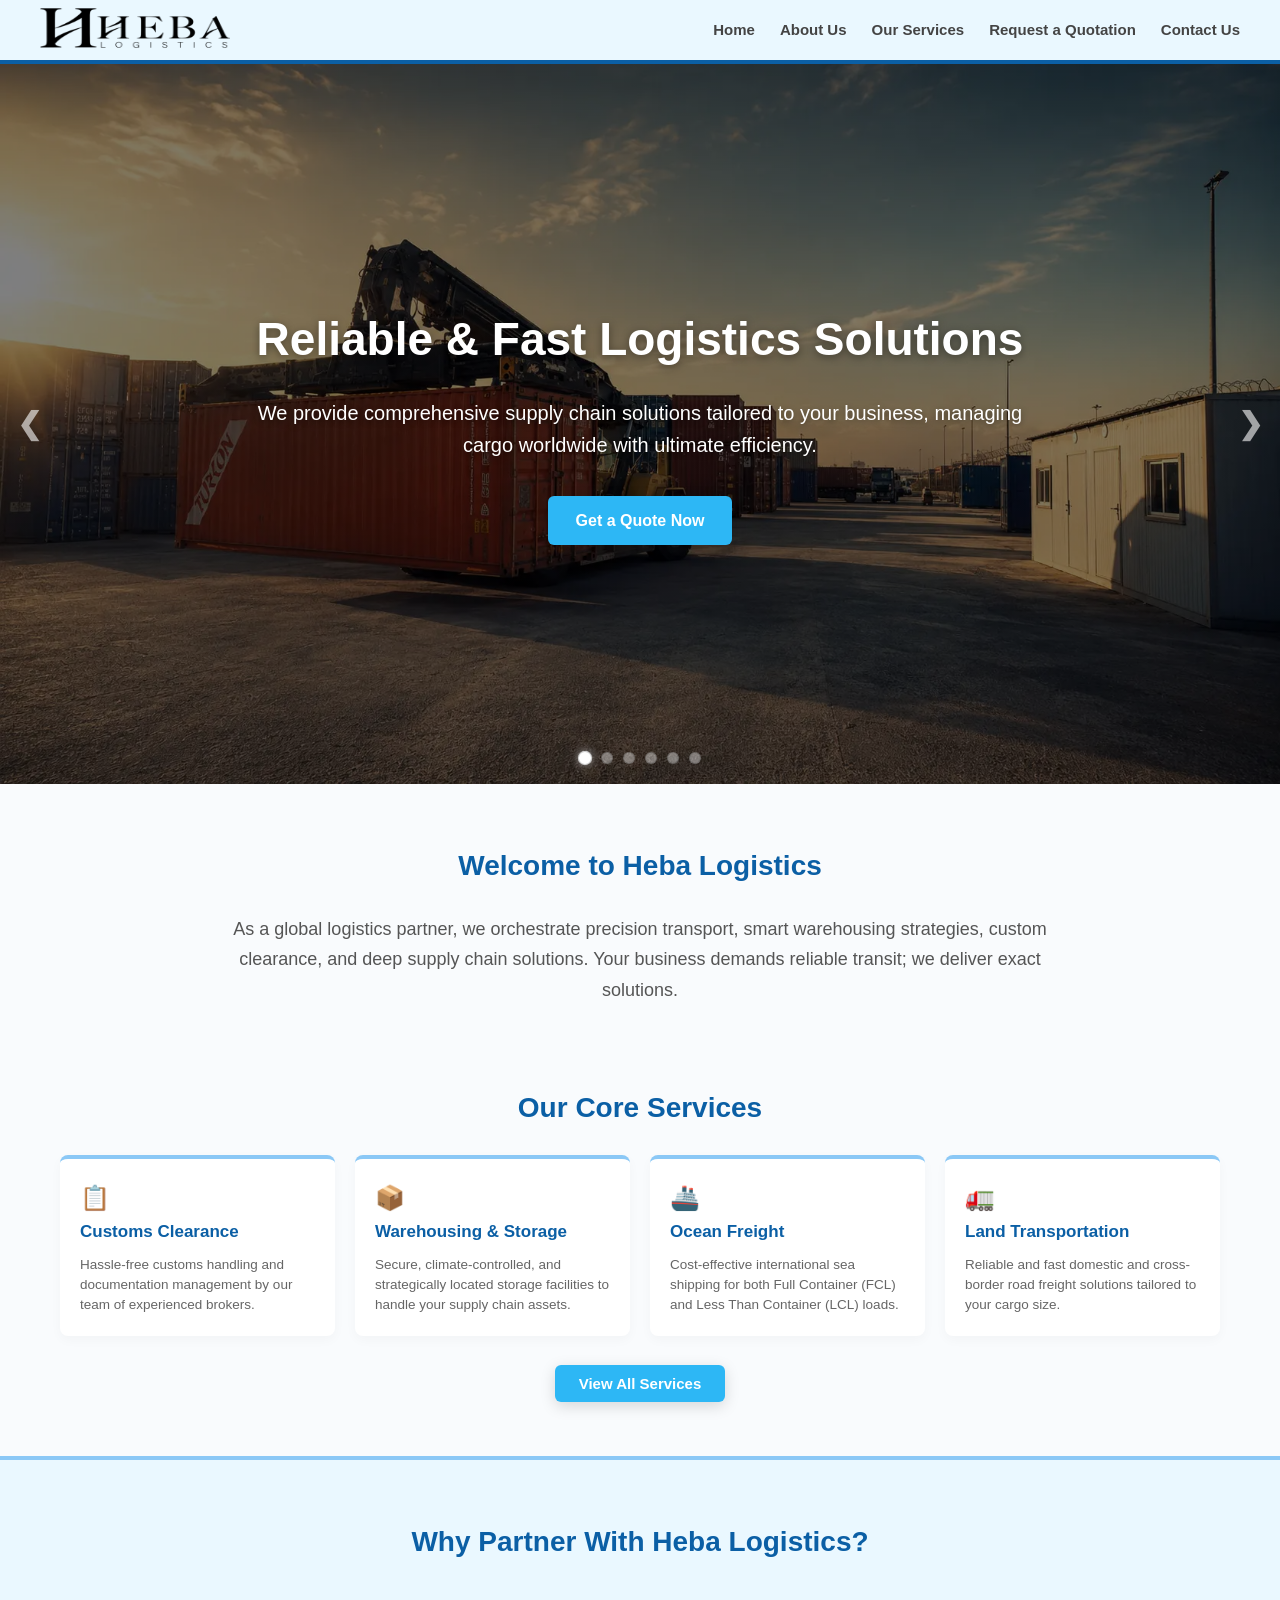
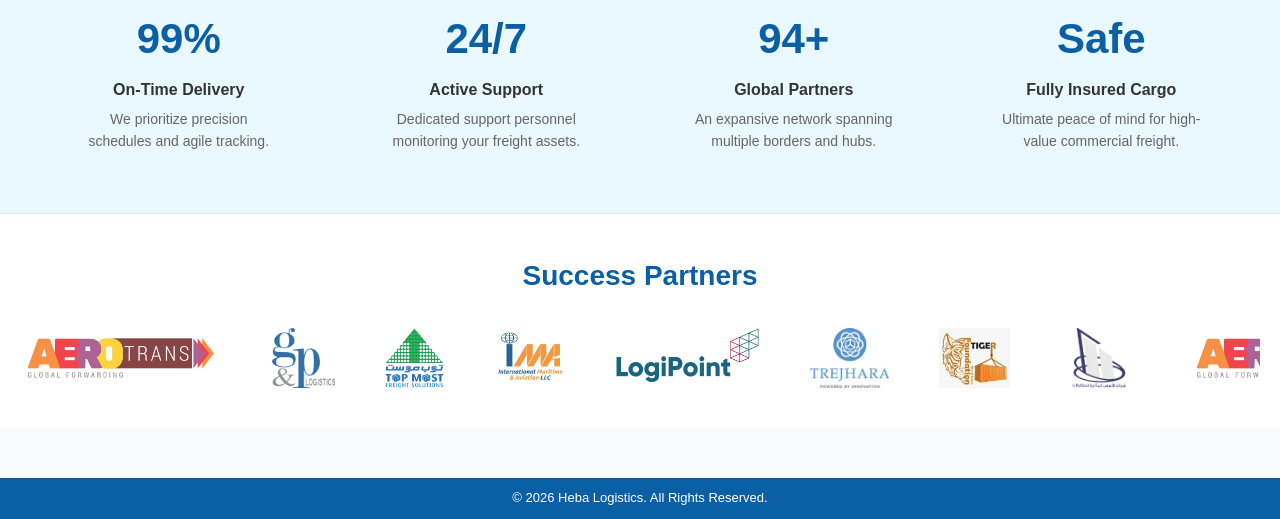
<file: index.html>
<!DOCTYPE html>
<html lang="en">
<head>
    <meta charset="UTF-8">
    <meta name="viewport" content="width=device-width, initial-scale=1.0">
    <title>Heba Logistics</title>
    <link rel="icon" type="image/webp" href="images/bluelogo.webp">    
    <link rel="stylesheet" href="style.css">
</head>
<body>

<header>
    <a href="index.html" class="logo-link">
        <img src="images/logo.webp" alt="Heba Logistics Logo" class="logo">
    </a>
    <input type="checkbox" id="menu-toggle" class="menu-toggle">
    <label for="menu-toggle" class="menu-icon">☰</label>
    <nav>
        <a href="index.html">Home</a>
        <a href="about.html">About Us</a>
        <a href="services.html">Our Services</a>
        <a href="quotation.html">Request a Quotation</a>
        <a href="contact.html">Contact Us</a>
    </nav>
</header>

<section class="hero" id="heroBanner">
    <a href="javascript:void(0)" class="slider-arrow prev-arrow" id="prevBtn">&#10094;</a>
    <a href="javascript:void(0)" class="slider-arrow next-arrow" id="nextBtn">&#10095;</a>

    <h1>Reliable & Fast Logistics Solutions</h1>
    <p>We provide comprehensive supply chain solutions tailored to your business, managing cargo worldwide with ultimate efficiency.</p>
    <a href="quotation.html" class="btn">Get a Quote Now</a>
    <div class="wallpaper-dots" id="dotsContainer"></div>
</section>

<section class="overview">
    <h2>Welcome to Heba Logistics</h2>
    <p class="overview-text">As a global logistics partner, we orchestrate precision transport, smart warehousing strategies, custom clearance, and deep supply chain solutions. Your business demands reliable transit; we deliver exact solutions.</p>
</section>

<section class="page-content" style="padding-bottom: 60px;">
    <h2 style="text-align: center;">Our Core Services</h2>
    <div class="four-card-row">
        <div class="card">
            <div class="card-icon">📋</div>
            <h3>Customs Clearance</h3>
            <p>Hassle-free customs handling and documentation management by our team of experienced brokers.</p>
        </div>
        <div class="card">
            <div class="card-icon">📦</div>
            <h3>Warehousing & Storage</h3>
            <p>Secure, climate-controlled, and strategically located storage facilities to handle your supply chain assets.</p>
        </div>
        <div class="card">
            <div class="card-icon">🚢</div>
            <h3>Ocean Freight</h3>
            <p>Cost-effective international sea shipping for both Full Container (FCL) and Less Than Container (LCL) loads.</p>
        </div>
        <div class="card">
            <div class="card-icon">🚛</div>
            <h3>Land Transportation</h3>
            <p>Reliable and fast domestic and cross-border road freight solutions tailored to your cargo size.</p>
        </div>
    </div>
    <div style="text-align: center; margin-top: 35px;">
        <a href="services.html" class="btn" style="padding: 10px 24px; font-size: 15px;">View All Services</a>
    </div>
</section>

<section style="background-color: #EAF8FF; padding: 60px 20px; text-align: center; border-top: 4px solid #8bc8f6; border-bottom: 1px solid rgba(11, 95, 165, 0.1);">
    <div style="max-width: 1200px; margin: 0 auto;">
        <h2 style="margin-bottom: 40px;">Why Partner With Heba Logistics?</h2>
        <div style="display: grid; grid-template-columns: repeat(auto-fit, minmax(220px, 1fr)); gap: 30px;">
            <div>
                <h3 style="font-size: 42px; color: #0B5FA5; margin-bottom: 5px; font-weight: 700;">99%</h3>
                <p style="font-weight: 600; color: #333; margin-bottom: 5px;">On-Time Delivery</p>
                <p style="font-size: 14px; color: #666; max-width: 200px; margin: 0 auto;">We prioritize precision schedules and agile tracking.</p>
            </div>
            <div>
                <h3 style="font-size: 42px; color: #0B5FA5; margin-bottom: 5px; font-weight: 700;">24/7</h3>
                <p style="font-weight: 600; color: #333; margin-bottom: 5px;">Active Support</p>
                <p style="font-size: 14px; color: #666; max-width: 200px; margin: 0 auto;">Dedicated support personnel monitoring your freight assets.</p>
            </div>
            <div>
                <h3 style="font-size: 42px; color: #0B5FA5; margin-bottom: 5px; font-weight: 700;">94+</h3>
                <p style="font-weight: 600; color: #333; margin-bottom: 5px;">Global Partners</p>
                <p style="font-size: 14px; color: #666; max-width: 200px; margin: 0 auto;">An expansive network spanning multiple borders and hubs.</p>
            </div>
            <div>
                <h3 style="font-size: 42px; color: #0B5FA5; margin-bottom: 5px; font-weight: 700;">Safe</h3>
                <p style="font-weight: 600; color: #333; margin-bottom: 5px;">Fully Insured Cargo</p>
                <p style="font-size: 14px; color: #666; max-width: 200px; margin: 0 auto;">Ultimate peace of mind for high-value commercial freight.</p>
            </div>
        </div>
    </div>
</section>

<section class="partners-section">
    <h2 class="partners-title">Success Partners</h2>
    <div class="partners-slider-wrapper">
        <div class="partners-slider">
            <img src="images/partner1.webp" alt="Partner 1" loading="lazy">
            <img src="images/partner2.webp" alt="Partner 2" loading="lazy">
            <img src="images/partner3.webp" alt="Partner 3" loading="lazy">
            <img src="images/partner4.webp" alt="Partner 4" loading="lazy">
            <img src="images/partner5.webp" alt="Partner 5" loading="lazy">
            <img src="images/partner6.webp" alt="Partner 6" loading="lazy">
            <img src="images/partner7.webp" alt="Partner 7" loading="lazy">
            <img src="images/partner8.webp" alt="Partner 8" loading="lazy">

            <img src="images/partner1.webp" alt="Partner 1" loading="lazy">
            <img src="images/partner2.webp" alt="Partner 2" loading="lazy">
            <img src="images/partner3.webp" alt="Partner 3" loading="lazy">
            <img src="images/partner4.webp" alt="Partner 4" loading="lazy">
            <img src="images/partner5.webp" alt="Partner 5" loading="lazy">
            <img src="images/partner6.webp" alt="Partner 6" loading="lazy">
            <img src="images/partner7.webp" alt="Partner 7" loading="lazy">
            <img src="images/partner8.webp" alt="Partner 8" loading="lazy">

            <img src="images/partner1.webp" alt="Partner 1" loading="lazy">
            <img src="images/partner2.webp" alt="Partner 2" loading="lazy">
            <img src="images/partner3.webp" alt="Partner 3" loading="lazy">
            <img src="images/partner4.webp" alt="Partner 4" loading="lazy">
            <img src="images/partner5.webp" alt="Partner 5" loading="lazy">
            <img src="images/partner6.webp" alt="Partner 6" loading="lazy">
            <img src="images/partner7.webp" alt="Partner 7" loading="lazy">
            <img src="images/partner8.webp" alt="Partner 8" loading="lazy">
        </div>
    </div>
</section>

<footer>
    <p>© 2026 Heba Logistics. All Rights Reserved.</p>
</footer>

<script>
    // Unified Wallpaper Rotation Set
    const wallpapers = [
        "images/wallpaper4.webp",
        "images/wallpaper3.webp",
        "images/wallpaper2.webp",
        "images/wallpaper1.webp",
        "images/wallpaper5.webp",
        "images/wallpaper6.webp",
    ];

    const slideDuration = 3500; 
    let currentIndex = 0;
    let timerId = null;
    const heroBanner = document.getElementById('heroBanner');
    const dotsContainer = document.getElementById('dotsContainer');

    function buildNavigationDots() {
        dotsContainer.innerHTML = '';
        wallpapers.forEach((img, index) => {
            const dot = document.createElement('div');
            dot.classList.add('dot');
            if(index === 0) dot.classList.add('active');
            dot.addEventListener('click', () => jumpToWallpaper(index));
            dotsContainer.appendChild(dot);
        });
    }

    function updateDisplay() {
        heroBanner.style.backgroundImage = `linear-gradient(rgba(0, 0, 0, 0.5), rgba(0, 0, 0, 0.5)), url('${wallpapers[currentIndex]}')`;
        const dots = document.querySelectorAll('.dot');
        dots.forEach((dot, idx) => {
            idx === currentIndex ? dot.classList.add('active') : dot.classList.remove('active');
        });
    }

    document.getElementById('nextBtn').addEventListener('click', () => {
        clearInterval(timerId);
        currentIndex = (currentIndex + 1) % wallpapers.length;
        updateDisplay();
        startAutoRotation();
    });

    document.getElementById('prevBtn').addEventListener('click', () => {
        clearInterval(timerId);
        currentIndex = (currentIndex - 1 + wallpapers.length) % wallpapers.length;
        updateDisplay();
        startAutoRotation();
    });

    function startAutoRotation() {
        if(timerId) clearInterval(timerId);
        timerId = setInterval(() => {
            currentIndex = (currentIndex + 1) % wallpapers.length;
            updateDisplay();
        }, slideDuration);
    }

    function jumpToWallpaper(index) {
        clearInterval(timerId);
        currentIndex = index;   
        updateDisplay();
        startAutoRotation();
    }

    buildNavigationDots();
    updateDisplay();
    startAutoRotation();
</script>

</body>
</html>
</file>
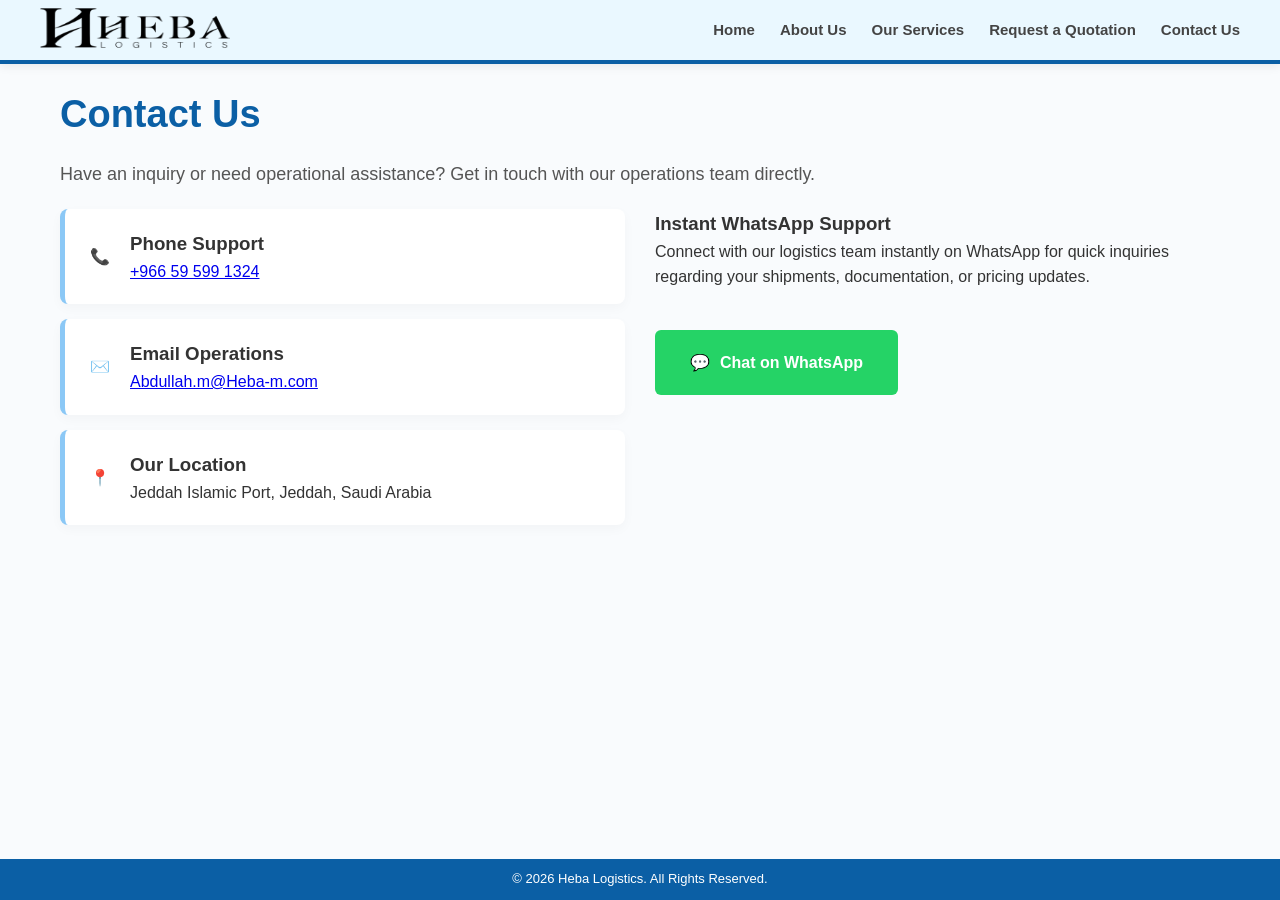
<file: contact.html>
<!DOCTYPE html>
<html lang="en">
<head>
    <meta charset="UTF-8">
    <meta name="viewport" content="width=device-width, initial-scale=1.0">
    <title>Heba Logistics - Contact Us</title>
<link rel="icon" type="image/webp" href="images/bluelogo.webp">    <link rel="stylesheet" href="style.css">

</head>
<body>

<header>
    <a href="index.html" class="logo-link">
        <img src="images/logo.webp" alt="Heba Logistics Logo" class="logo">
    </a>
    <input type="checkbox" id="menu-toggle" class="menu-toggle">
    <label for="menu-toggle" class="menu-icon">☰</label>
    <nav>
        <a href="index.html">Home</a>
        <a href="about.html">About Us</a>
        <a href="services.html">Our Services</a>
        <a href="quotation.html">Request a Quotation</a>
        <a href="contact.html">Contact Us</a>
    </nav>
</header>

<section class="page-content">
    <div class="contact-hero">
        <h1>Contact Us</h1>
        <p class="lead-text">Have an inquiry or need operational assistance? Get in touch with our operations team directly.</p>
    </div>

    <div class="contact-split-container">
        <div class="contact-info-panel">
            <div class="info-item-card">
                <div class="info-icon">📞</div>
                <div class="info-details">
                    <h3>Phone Support</h3>
                    <p><a href="tel:+966595991324">+966 59 599 1324</a></p>
                </div>
            </div>

            <div class="info-item-card">
                <div class="info-icon">✉️</div>
                <div class="info-details">
                    <h3>Email Operations</h3>
                    <p><a href="mailto:Abdullah.m@Heba-m.com">Abdullah.m@Heba-m.com</a></p>
                </div>
            </div>

            <div class="info-item-card">
                <div class="info-icon">📍</div>
                <div class="info-details">
                    <h3>Our Location</h3>
                    <p>Jeddah Islamic Port, Jeddah, Saudi Arabia</p>
                </div>
            </div>
        </div>

        <div class="contact-whatsapp-panel">
            <div class="whatsapp-notice-box">
                <h3>Instant WhatsApp Support</h3>
                <p>Connect with our logistics team instantly on WhatsApp for quick inquiries regarding your shipments, documentation, or pricing updates.</p>
                <a href="https://wa.me/966595991324" target="_blank" class="whatsapp-btn">
                    <span>💬</span> Chat on WhatsApp
                </a>
            </div>
        </div>
    </div>
</section>

<footer>
    <p>© 2026 Heba Logistics. All Rights Reserved.</p>
</footer>

</body>
</html>
</file>
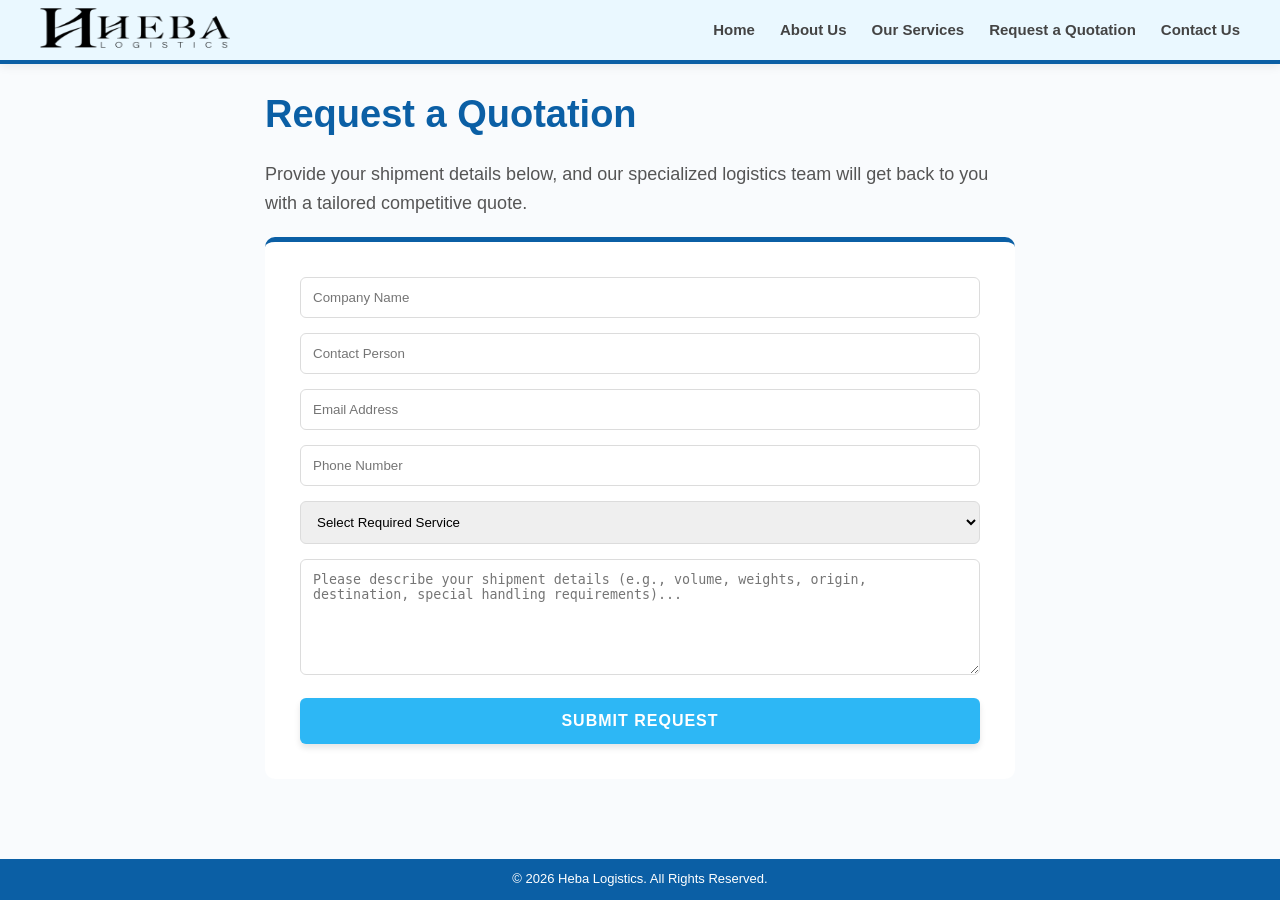
<file: quotation.html>
<!DOCTYPE html>
<html lang="en">
<head>
    <meta charset="UTF-8">
    <meta name="viewport" content="width=device-width, initial-scale=1.0">
    <title>Heba Logistics - Request a Quotation</title>
<link rel="icon" type="image/webp" href="images/bluelogo.webp">    <link rel="stylesheet" href="style.css">
</head>
<body>

<header>
    <a href="index.html" class="logo-link">
        <img src="images/logo.webp" alt="Heba Logistics Logo" class="logo">
    </a>
    <input type="checkbox" id="menu-toggle" class="menu-toggle">
    <label for="menu-toggle" class="menu-icon">☰</label>
    <nav>
        <a href="index.html">Home</a>
        <a href="about.html">About Us</a>
        <a href="services.html">Our Services</a>
        <a href="quotation.html">Request a Quotation</a>
        <a href="contact.html">Contact Us</a>
    </nav>
</header>

<section class="page-content">
    <div class="form-container">
        <h1>Request a Quotation</h1>
        <p class="form-intro">Provide your shipment details below, and our specialized logistics team will get back to you with a tailored competitive quote.</p>

        <div id="success-message" class="alert-box success-line" style="display: none;">
            Your Request Has Been Sent, We Will Contact You Soon
        </div>

        <form id="quoteForm" method="POST">
            <!-- Your Web3Forms Access Key -->
            <input type="hidden" name="access_key" value="bef930ea-b6c4-41d0-bd64-9dcf03435159">
            
            <!-- Customizations compatible with the Free Tier -->
            <input type="hidden" name="from_name" value="Heba Website Quotation Form">
            <input type="hidden" name="subject" value="New Cargo Quotation Request Received">

            <input type="text" name="company_name" placeholder="Company Name" required>
            <input type="text" name="contact_person" placeholder="Contact Person" required>
            <input type="email" name="email" placeholder="Email Address" required>
            <input type="tel" name="phone" placeholder="Phone Number" required>

            <select name="required_service" required>
                <option value="">Select Required Service</option>
                <option value="Container Activities">Container Activities</option>
                <option value="Vehicle Activities">Vehicle Activities</option>
                <option value="General Cargo Handling">General Cargo Handling</option>
                <option value="Customs Clearance">Customs Clearance</option>
                <option value="Transportation">Transportation</option>
                <option value="Warehouse Management Services">Warehouse Management Services</option>
                <option value="Supply Chain Consultation & Solutions">Supply Chain Consultation & Solutions</option>
            </select>

            <textarea name="shipment_details" rows="6" placeholder="Please describe your shipment details (e.g., volume, weights, origin, destination, special handling requirements)..." required></textarea>

            <button type="submit" id="submitBtn">Submit Request</button>
        </form>
    </div>
</section>

<footer>
    <p>© 2026 Heba Logistics. All Rights Reserved.</p>
</footer>

<script>
    const form = document.getElementById('quoteForm');
    const successMessage = document.getElementById('success-message');
    const submitBtn = document.getElementById('submitBtn');

    form.addEventListener('submit', function(e) {
        e.preventDefault();
        
        submitBtn.innerText = "Sending Request...";
        submitBtn.disabled = true;

        const formData = new FormData(form);
        const object = Object.fromEntries(formData);
        const json = JSON.stringify(object);

        fetch('https://api.web3forms.com/submit', {
            method: 'POST',
            headers: {
                'Content-Type': 'application/json',
                'Accept': 'application/json'
            },
            body: json
        })
        .then(async (response) => {
            let res = await response.json();
            if (response.status == 200) {
                successMessage.style.display = "block";
                successMessage.scrollIntoView({ behavior: 'smooth', block: 'center' });
                form.reset();
            } else {
                alert("Something went wrong: " + res.message);
            }
        })
        .catch(error => {
            console.log(error);
            alert("Form submission failed. Please try again later.");
        })
        .then(function() {
            submitBtn.innerText = "Submit Request";
            submitBtn.disabled = false;
        });
    });
</script>

</body>
</html>
</file>
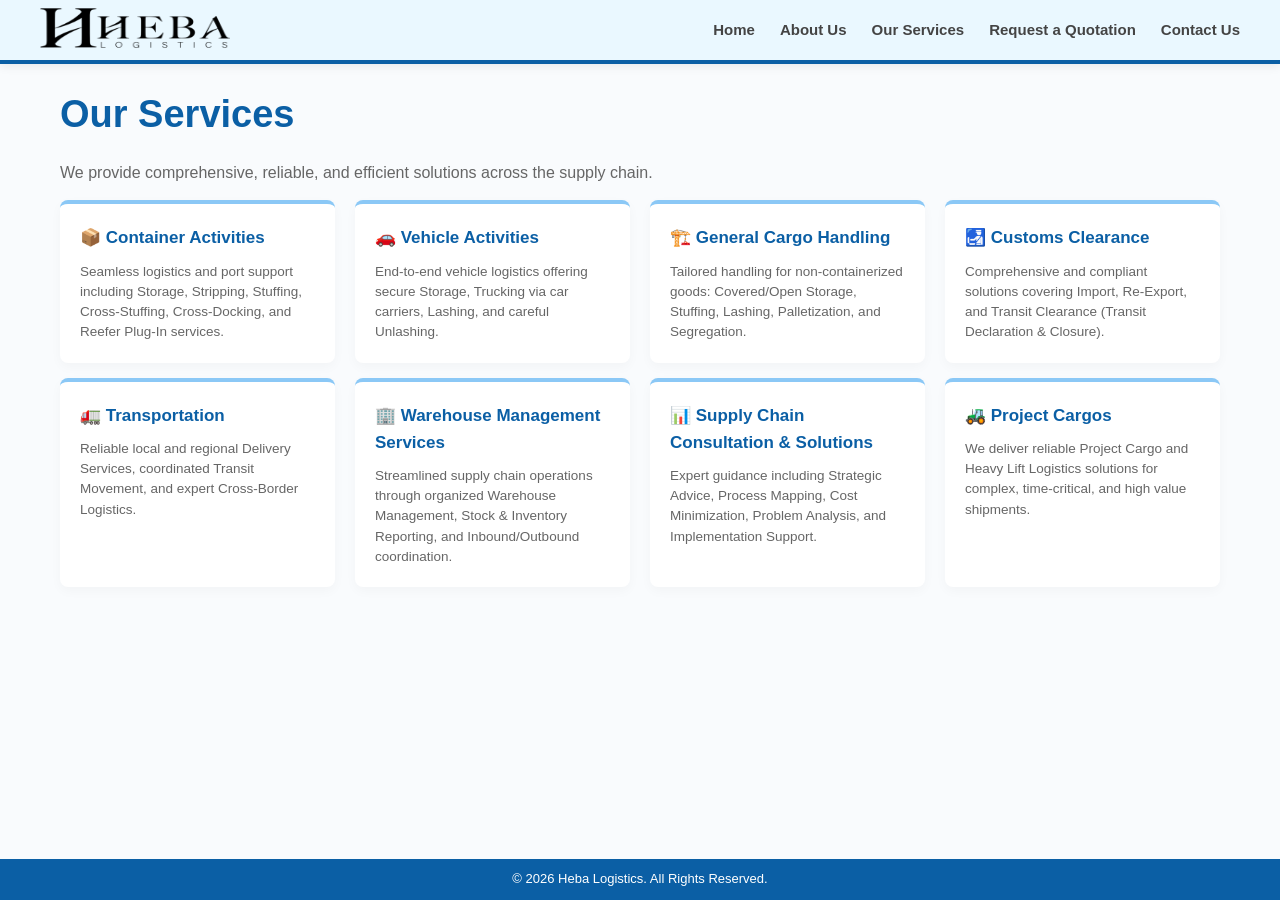
<file: services.html>
<!DOCTYPE html>
<html lang="en">
<head>
    <meta charset="UTF-8">
    <meta name="viewport" content="width=device-width, initial-scale=1.0">
    <title>Heba Logistics - Our Services</title>
        <link rel="icon" type="image/webp" href="images/bluelogo.webp">
    <link rel="stylesheet" href="style.css">
</head>
<body>

<header>
    <a href="index.html" class="logo-link">
        <img src="images/logo.webp" alt="Heba Logistics Logo" class="logo">
    </a>
    <input type="checkbox" id="menu-toggle" class="menu-toggle">
    <label for="menu-toggle" class="menu-icon">☰</label>
    <nav>
        <a href="index.html">Home</a>
        <a href="about.html">About Us</a>
        <a href="services.html">Our Services</a>
        <a href="quotation.html">Request a Quotation</a>
        <a href="contact.html">Contact Us</a>
    </nav>
</header>

<main class="services-page-container">
    <h1 class="page-title">Our Services</h1>
    <p class="services-subtitle-text">We provide comprehensive, reliable, and efficient solutions across the supply chain.</p>

    <div class="services-row-4">
        <div class="card">
            <h3>📦 Container Activities</h3>
            <p>Seamless logistics and port support including Storage, Stripping, Stuffing, Cross-Stuffing, Cross-Docking, and Reefer Plug-In services.</p>
        </div>

        <div class="card">
            <h3>🚗 Vehicle Activities</h3>
            <p>End-to-end vehicle logistics offering secure Storage, Trucking via car carriers, Lashing, and careful Unlashing.</p>
        </div>

        <div class="card">
            <h3>🏗️ General Cargo Handling</h3>
            <p>Tailored handling for non-containerized goods: Covered/Open Storage, Stuffing, Lashing, Palletization, and Segregation.</p>
        </div>

        <div class="card">
            <h3>🛃 Customs Clearance</h3>
            <p>Comprehensive and compliant solutions covering Import, Re-Export, and Transit Clearance (Transit Declaration & Closure).</p>
        </div>
    </div>

    <div class="services-row-4">
        <div class="card">
            <h3>🚛 Transportation</h3>
            <p>Reliable local and regional Delivery Services, coordinated Transit Movement, and expert Cross-Border Logistics.</p>
        </div>

        <div class="card">
            <h3>🏢 Warehouse Management Services</h3>
            <p>Streamlined supply chain operations through organized Warehouse Management, Stock & Inventory Reporting, and Inbound/Outbound coordination.</p>
        </div>

        <div class="card">
            <h3>📊 Supply Chain Consultation & Solutions</h3>
            <p>Expert guidance including Strategic Advice, Process Mapping, Cost Minimization, Problem Analysis, and Implementation Support.</p>
        </div>

        <div class="card">
            <h3>🚜 Project Cargos</h3>
            <p>We deliver reliable Project Cargo and Heavy Lift Logistics solutions for complex, time-critical, and high value shipments.</p>
        </div>
    </div>
</main>

<footer>
    <p>© 2026 Heba Logistics. All Rights Reserved.</p>
</footer>

</body>
</html>
</file>
<file: style.css>
/* ==========================================================================
   1. Uniform Global Reset & Scaling Baseline
   ========================================================================== */
* {
    margin: 0;
    padding: 0;
    box-sizing: border-box;
}

html, body {
    width: 100%;
    overflow-x: hidden;
    background-color: #f9fbfd;
}

body {
    font-family: 'Segoe UI', Arial, sans-serif;
    color: #333333;
    line-height: 1.6;
    font-size: 16px;
    display: flex;
    flex-direction: column;
    min-height: 100vh;
}

/* ==========================================================================
   2. Standardized Header & Navigation
   ========================================================================== */
header {
    background-color: #EAF8FF;
    padding: 0 40px;
    display: flex;
    justify-content: space-between;
    align-items: center;
    box-shadow: 0 2px 10px rgba(0,0,0,0.08);
    border-bottom: 4px solid #0B5FA5;
    position: relative;
}

.logo-link {
    display: block;
}

.logo {
    height: 60px;
    width: 190px;
    display: block;
}

nav {
    display: flex;
    gap: 25px;
}

nav a {
    text-decoration: none;
    color: #444444;
    font-size: 15px;
    font-weight: 600;
    padding: 8px 0;
    position: relative;
    transition: color 0.3s ease;
}

nav a::after {
    content: '';
    position: absolute;
    width: 0;
    height: 2px;
    bottom: 0;
    left: 0;
    background-color: #0B5FA5;
    transition: width 0.3s ease;
}

nav a:hover {
    color: #0B5FA5;
}

nav a:hover::after {
    width: 100%;
}

/* ==========================================================================
   3. Unified Structural Layout Containers
   ========================================================================== */
.page-content, .about-page-container, .services-page-container {
    max-width: 1200px;
    width: 100%;
    margin: 0 auto;
    padding: 20px;
    flex: 1;
}

h1 {
    color: #0B5FA5;
    margin-bottom: 15px;
    font-size: 38px;
    font-weight: 700;
}

h2 {
    color: #0B5FA5;
    font-size: 28px;
    margin-bottom: 25px;
    font-weight: 600;
}

.page-title {
    color: #0B5FA5; 
    margin-bottom: 15px;
}

.section-subtitle {
    color: #0B5FA5; 
    font-size: 24px; 
    margin-bottom: 10px;
}

.section-intro, .lead-text, .form-intro, .about-intro-section {
    font-size: 18px;
    color: #555555;
    line-height: 1.6;
    margin-bottom: 20px;
}

.services-subtitle-text {
    font-size: 16px; 
    color: #666;
}

/* ==========================================================================
   4. Index Landing Page Specific Rules
   ========================================================================== */
.hero {
    min-height: 80vh;
    display: flex;
    flex-direction: column;
    justify-content: center;
    align-items: center;
    text-align: center;
    color: rgb(255, 255, 255);
    background-image: linear-gradient(rgba(0, 0, 0, 0.5), rgba(0, 0, 0, 0.5)), url("images/wallpaper.webp");
    background-size: cover;
    background-position: center;
    background-repeat: no-repeat;
    position: relative;
    padding: 40px 20px;
    opacity: 1;
}

.hero h1, .hero p, .hero .btn {
    position: relative;
    z-index: 2;
}

.hero h1 {
    font-size: 46px;
    margin-bottom: 20px;
    text-shadow: 0 2px 8px rgba(0,0,0,0.4);
    color: #ffffff;
}

.hero p {
    font-size: 20px;
    margin-bottom: 35px;
    max-width: 800px;
    text-shadow: 0 2px 6px rgba(0,0,0,0.4);
}

.btn {
    background-color: #2DB7F5;
    color: #ffffff;
    padding: 12px 28px;
    border-radius: 6px;
    cursor: pointer;
    font-size: 16px;
    font-weight: bold;
    text-decoration: none;
    transition: 0.3s ease;
    box-shadow: 0 4px 15px rgba(0,0,0,0.15);
}

.btn:hover {
    background-color: #ffffff;
    color: #0B5FA5;
    transform: translateY(-2px);
}

.slider-arrow {
    position: absolute;
    top: 50%;
    transform: translateY(-50%);
    font-size: 30px;
    color: rgba(255, 255, 255, 0.6);
    text-decoration: none;
    font-weight: bold;
    padding: 15px;
    z-index: 10;
    transition: color 0.3s ease, transform 0.2s ease;
    user-select: none;
}

.slider-arrow:hover {
    color: #ffffff;
}

.prev-arrow { left: 2px; }
.next-arrow { right: 2px; }

.wallpaper-dots {
    position: absolute;
    bottom: 20px;
    left: 50%;
    transform: translateX(-50%);
    display: flex;
    gap: 10px;
    z-index: 10;
}

.dot {
    width: 12px;
    height: 12px;
    background-color: rgba(255, 255, 255, 0.4);
    border: 1px solid rgba(0, 0, 0, 0.2);
    border-radius: 50%;
    cursor: pointer;
    transition: all 0.3s ease;
}

.dot:hover { background-color: rgba(255, 255, 255, 0.8); }
.dot.active {
    background-color: #ffffff;
    transform: scale(1.2);
    box-shadow: 0 0 8px rgba(255, 255, 255, 0.6);
}

.overview {
    max-width: 900px;
    margin: 0 auto;
    padding: 60px 20px;
    text-align: center;
}

.overview-text {
    font-size: 18px;
    color: #555555;
    line-height: 1.7;
}

/* ==========================================================================
   5. Standardized Grid Architecture
   ========================================================================== */
.four-card-row, .services-row-4 {
    display: grid;
    grid-template-columns: repeat(4, 1fr); 
    gap: 20px;
    margin-top: 15px;
}

.card, .feature-card {
    background-color: #ffffff;
    border-radius: 8px;
    padding: 20px;
    box-shadow: 0 4px 12px rgba(0,0,0,0.03);
    border-top: 4px solid #8bc8f6;
    transition: transform 0.3s ease, box-shadow 0.3s ease;
}

.card-icon {
    font-size: 24px;
}

.feature-card h3 {
    color: #0B5FA5; 
    font-size: 18px; 
    margin: 10px 0 5px 0;
}

.feature-card p {
    color: #666666; 
    font-size: 14px;
}

.card:hover, .feature-card:hover {
    transform: translateY(-4px);
    box-shadow: 0 8px 22px rgba(11, 95, 165, 0.08);
}

.card h3 {
    color: #0B5FA5;
    margin-bottom: 10px;
    font-size: 17px;
}

.card p {
    font-size: 13.5px;
    color: #666666;
    line-height: 1.5;
}

/* ==========================================================================
   6. About & Contact Page Modules
   ========================================================================== */
.about-split-layout {
    display: flex;
    justify-content: space-between;
    align-items: center;
    gap: 40px;
    margin-top: 15px;
    margin-bottom: 25px;
}

.about-description {
    flex: 1.5;
}

.about-badge-box {
    flex: 1; 
    display: flex; 
    flex-direction: column; 
    gap: 10px;
}

.badge {
    background-color: #EAF8FF;
    color: #0B5FA5;
    padding: 10px 15px;
    border-radius: 6px;
    font-weight: bold;
    font-size: 14px;
    border-left: 4px solid #8bc8f6;
}

.contact-split-container {
    display: flex;
    gap: 30px;
    align-items: stretch;
}

.contact-info-panel, .contact-whatsapp-panel {
    flex: 1;
}

.info-item-card {
    background-color: #ffffff;
    padding: 20px 25px;
    border-radius: 8px;
    box-shadow: 0 4px 12px rgba(0,0,0,0.03);
    display: flex;
    align-items: center;
    gap: 20px;
    border-left: 5px solid #8bc8f6;
    margin-bottom: 15px;
}

.whatsapp-btn {
    margin-top: 40px;
    display: inline-flex;
    align-items: center;
    gap: 10px;
    background-color: #25D366;
    color: #ffffff !important;
    margin-bottom: 100px;
    text-decoration: none;
    padding: 20px 35px;
    border-radius: 6px;
    font-weight: bold;
}

/* ==========================================
   7. Form & Footer
   ========================================== */
.form-container { max-width: 750px; margin: 0 auto; }
form { background-color: #ffffff; padding: 35px; border-radius: 10px; border-top: 5px solid #0B5FA5; }
input, select, textarea { width: 100%; padding: 12px; margin-bottom: 15px; border: 1px solid #dcdcdc; border-radius: 6px; }

footer { 
    background-color: #0B5FA5; 
    color: white; 
    text-align: center; 
    padding: 10px 0; 
    font-size: 13px; 
    margin-top: 50px; 
}

/* ==========================================
   8. Partners Slider Animation
   ========================================== */
.partners-section { padding: 40px 20px; background-color: #ffffff; overflow: hidden; }
.partners-title { text-align: center; margin-bottom: 30px; }
.partners-slider-wrapper { overflow: hidden; width: 100%; }
.partners-slider { display: flex; gap: 50px; animation: scroll 20s linear infinite; width: max-content; }
.partners-slider img { height: 60px; opacity: 0.9; transition: 0.3s; }
.partners-slider img:hover { opacity: 1; }

@keyframes scroll {
    from { transform: translateX(0); }
    to { transform: translateX(-50%); }
}

/* ==========================================
   9. Interactive UI Components
   ========================================== */
form button {
    width: 100%;
    background-color: #2DB7F5;
    color: #ffffff;
    border: none;
    padding: 14px;
    border-radius: 6px;
    cursor: pointer;
    font-size: 16px;
    font-weight: bold;
    text-transform: uppercase;
    letter-spacing: 1px;
    transition: all 0.3s ease;
    box-shadow: 0 4px 6px rgba(0, 0, 0, 0.1);
}

form button:hover {
    background-color: #0B5FA5;
    transform: translateY(-2px);
    box-shadow: 0 6px 12px rgba(0, 0, 0, 0.15);
}

form button:disabled {
    background-color: #cccccc;
    cursor: not-allowed;
    transform: none;
}

.alert-box { 
    padding: 15px; 
    margin-bottom: 20px; 
    border-radius: 6px; 
    font-weight: bold; 
    text-align: center; 
}

.success-line { 
    background-color: #e6f7ed; 
    color: #1e7e34;            
    border: 1px solid #c3e6cb; 
    border-left: 6px solid #28a745; 
}

.menu-toggle { display: none; }
.menu-icon {
    display: none;
    font-size: 30px;
    color: #0B5FA5;
    cursor: pointer;
    user-select: none;
    padding: 10px;
}

/* ==========================================================================
   10. Responsiveness & Adaptive Viewports
   ========================================================================== */
@media screen and (max-width: 768px) {
    header {
        position: relative; 
        flex-direction: row; 
        justify-content: space-between;
        padding: 10px 20px;
    }

    .menu-icon { display: block; }

    nav {
        display: flex;
        flex-direction: column;
        gap: 0; 
        position: absolute;
        top: 100%; 
        left: 0;
        width: 100%;
        background-color: #EAF8FF;
        border-bottom: 3px solid #0B5FA5;
        max-height: 0; 
        overflow: hidden;
        transition: max-height 0.4s ease-in-out; 
        z-index: 999;
        box-shadow: 0 4px 10px rgba(0, 0, 0, 0.1);
    }

    nav a {
        width: 100%;
        text-align: center;
        padding: 15px 0;
        border-bottom: 1px solid rgba(11, 95, 165, 0.1);
        font-size: 16px;
    }
    
    nav a::after { display: none; }

    .menu-toggle:checked ~ nav { max-height: 350px; }

    .hero { background-position: center top; }
    .hero h1 { font-size: 32px; }
    .about-split-layout, .contact-split-container { flex-direction: column; }
    .four-card-row, .services-row-4 { grid-template-columns: 1fr; }
}

/* ==========================================================================
   About Page Enhancements & Lightbox Styles
   ========================================================================== */
.vision-mission-grid {
    display: grid;
    grid-template-columns: repeat(2, 1fr);
    gap: 20px;
    margin: 40px 0;
}

/* Lightbox Pagination UI Controls Layer */
.lightbox-dots {
    display: flex;
    gap: 8px;
    align-items: center;
    justify-content: center;
}

.lightbox-dot {
    width: 10px;
    height: 10px;
    background-color: rgba(255, 255, 255, 0.35);
    border-radius: 50%;
    cursor: pointer;
    transition: all 0.25s ease;
}

.lightbox-dot.active {
    background-color: #2DB7F5;
    transform: scale(1.2);
}

.lightbox-arrow {
    font-size: 36px !important;
    transition: color 0.2s ease, transform 0.2s ease;
    padding: 0 8px;
    color: #ffffff;
}

.lightbox-arrow:hover {
    color: #2DB7F5 !important;
}

.close-lightbox:hover {
    color: #2DB7F5 !important;
}

/* Counter display metrics */
.lightbox-counter {
    color: #ffffff;
    font-size: 14px;
    font-weight: 600;
    background-color: rgba(0, 0, 0, 0.45);
    padding: 4px 14px;
    border-radius: 20px;
    letter-spacing: 1px;
    user-select: none;
}

@media screen and (max-width: 768px) {
    .vision-mission-grid {
        grid-template-columns: 1fr !important;
    }
    .lightbox-arrow {
        font-size: 32px !important;
    }
    .lightbox-content-wrapper {
        max-width: 90% !important;
    }
}

/* Base enhancements for wallpaper project cards */
.project-card {
    position: relative;
    background-size: cover !important;
    background-position: center !important;
    background-repeat: no-repeat !important;
    border-top: none !important;
    z-index: 1;
    overflow: hidden;
}

/* Ensure content sits cleanly on top of the background image overlay */
.project-card-content {
    position: relative;
    z-index: 2;
}

/* Force text and buttons inside wallpaper cards to stand out beautifully */
.project-card h3 {
    color: #ffffff !important;
    text-shadow: 0 2px 4px rgba(0,0,0,0.6);
}

.project-card p {
    color: #f1f1f1 !important;
    text-shadow: 0 1px 3px rgba(0,0,0,0.5);
}

.project-card .preview-btn {
    position: relative;
    z-index: 2;
}
</file>
